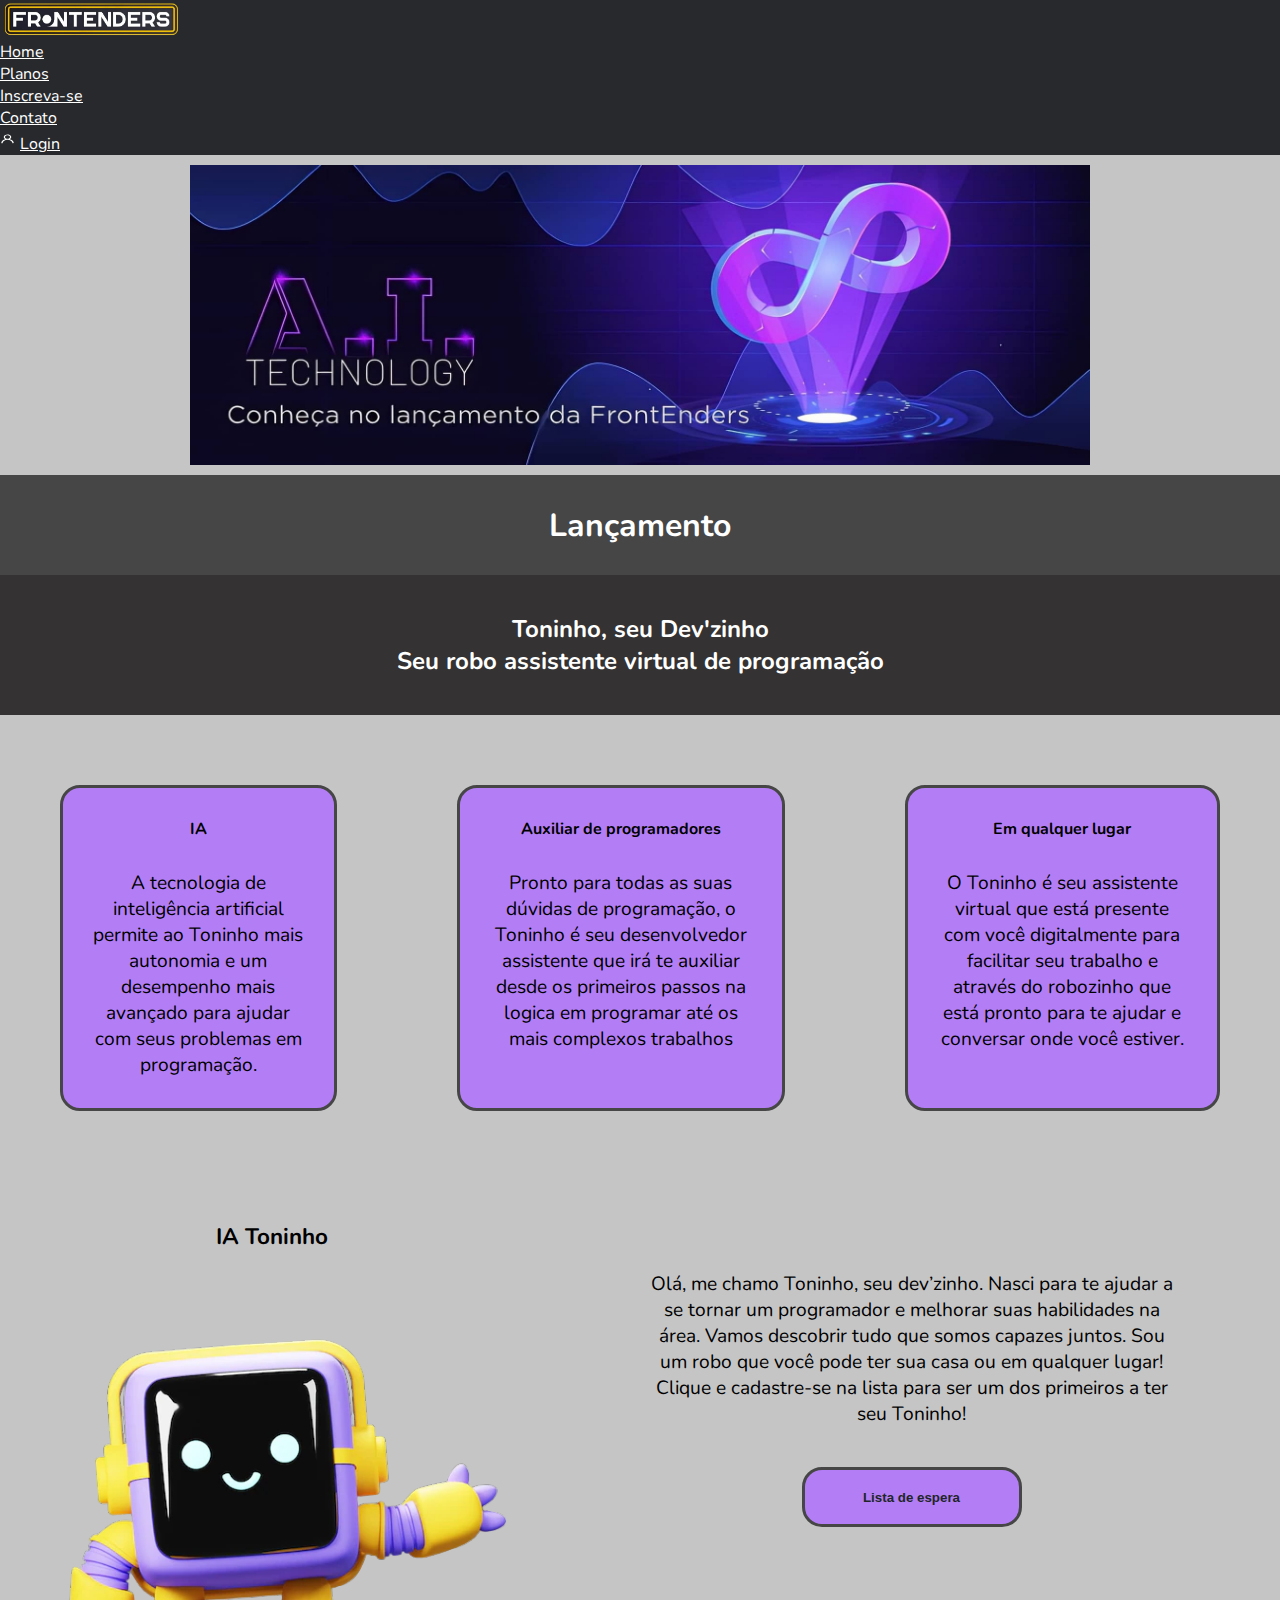
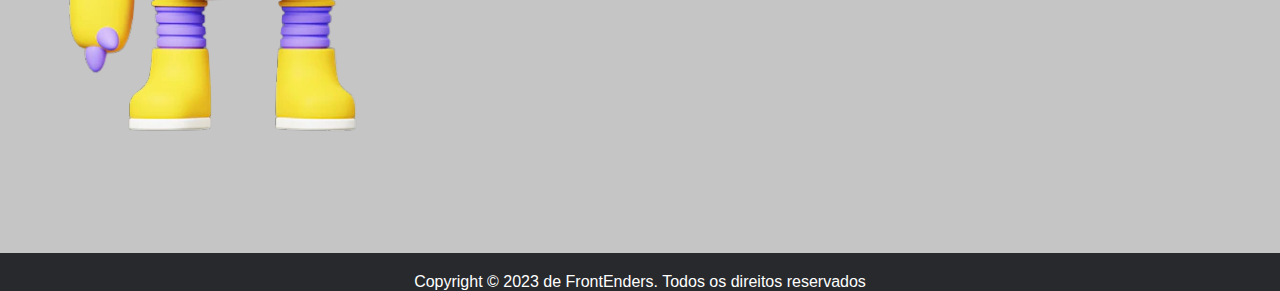
<file: index.html>
<!DOCTYPE html>
<html lang="pt-br">
<head>
    <meta charset="UTF-8">
    <meta http-equiv="X-UA-Compatible" content="IE=edge">
    <meta name="viewport" content="width=device-width, initial-scale=1.0">
    <!-- jquery  -->
    <script src="https://code.jquery.com/jquery-3.6.3.min.js" integrity="sha256-pvPw+upLPUjgMXY0G+8O0xUf+/Im1MZjXxxgOcBQBXU=" crossorigin="anonymous"></script>
    <!-- Estilos -->
    <link rel="stylesheet" href="https://cdn.jsdelivr.net/npm/bootstrap@5.3.0-alpha1/dist/css/bootstrap.min.css" rel="stylesheet" integrity="sha384-GLhlTQ8iRABdZLl6O3oVMWSktQOp6b7In1Zl3/Jr59b6EGGoI1aFkw7cmDA6j6gD" crossorigin="anonymous">
    <link rel="stylesheet" href="./assets/css/globais.css">
    <link rel="stylesheet" href="./assets/css/home.css">
    <!-- Fonte título e subtítulo -->
    <link href="https://fonts.googleapis.com/css2?family=Nunito&display=swap" rel="stylesheet">
    <title>FrontEnders</title>
    <link rel="icon" href="./assets/img/iconAba.png">   
</head>
<body>
    <header>
      <!-- Menu e navbar mobile -->
      <nav class="navbar navbar-expand-lg bg-body-tertiary justify-content-end" id="navbar">
        <div class="container-fluid">
          <!-- Logo da Frontenders  -->
        <img class="navbar-brand" id="logo" src="/assets/img/logoEmpresa.png" alt="Front Enders">
          <button class="navbar-toggler navbar-dark" type="button" data-bs-toggle="collapse" data-bs-target="#navbarSupportedContent" aria-controls="navbarSupportedContent" aria-expanded="false" aria-label="Toggle navigation"></button>
          <div class="collapse navbar-collapse" id="navbarSupportedContent">
            <ul class="navbar-nav me-auto mb-2 mb-lg-0">
              <li class="nav-item">
                <!-- Botão Home  -->
                <a class="nav-item nav-link" id="home-menu" href="index.html">Home</a>
              </li> <li class="nav-item">
                <!-- Botão Planos  -->
                <a class="nav-item nav-link" id="planos-menu" href="plans.html">Planos</a>
              </li> <li class="nav-item">
                <!-- Botão Inscreva-se  -->
                <a class="nav-item nav-link" id="inscrevase-menu" href="waitingList.html">Inscreva-se</a>
              </li> <li class="nav-item">
                <!-- Botão Contato  -->
                <a class="nav-item nav-link" id="contato-menu" href="contact.html">Contato</a>
              </li> <li class="nav-item">
                <!-- Botão Login  -->
                <a class="nav-item nav-link" id="login-menu" href="login.html"><img src="/assets/img/iconLogin.svg" alt="" id="iconLogin">Login</a>
              </li>
              </ul>
          </div>
        </div>
      </nav>
    </header>
    <main class="home">
      <!-- Banner inicial  -->
        <div class="content1">
            <img src="assets/img/Ai.jpg" alt="">
        </div>
        <!-- Título Home  -->
        <div class="title">
            <h1>Lançamento</h1>
        </div>
        <!-- Sub título Home  -->
        <div class="sub-title">
            <h2 class="text">Toninho, seu Dev'zinho</h2>
            <h2 class="text">Seu robo assistente virtual de programação</h2>
        </div>
        <div class="content2">
          <!-- Car 1 Home  -->
           <div class="card">
           <h4 class="title_card">IA</h4>
           <p class="textCard">
                A tecnologia de inteligência artificial permite ao Toninho mais autonomia e um desempenho mais avançado para ajudar com seus problemas em programação.
           </p>
           </div>
          <!-- Car 2 Home  -->           
           <div class="card">
             <h4 class="title_card">Auxiliar de  programadores</h4>
             <p class="textCard">
                Pronto para todas as suas dúvidas de programação, o Toninho é seu desenvolvedor assistente que irá te auxiliar desde os primeiros passos na logica em programar até os mais complexos trabalhos
             </p>
           </div>
          <!-- Car 3 Home  -->           
           <div class="card">
             <h4 class="title_card">Em qualquer lugar</h4>
             <p class="textCard">
                O Toninho é seu assistente virtual que está presente com você digitalmente para facilitar seu trabalho e através do robozinho que está pronto para te ajudar e conversar onde você estiver.
             </p>
           </div>
        </div>
        <div class="content3">
          <div class="square1">
            <!-- Apresentação e imagem Toninho  -->
            <h3>IA Toninho</h3>
            <img src="assets/img/toninhoHome.svg" alt="">
          </div>
          <div class="square2">
            <p class="textContent3">Olá, me chamo Toninho, seu dev’zinho.
                Nasci para te ajudar a se tornar um programador e melhorar suas habilidades na área. Vamos descobrir tudo que somos capazes juntos.
                 Sou um robo que você pode ter sua casa ou em qualquer lugar!
            </p>
            <p>
              <!-- Chamada cadastramento Lista de espera  -->
              Clique e cadastre-se na lista para ser um dos primeiros a ter seu Toninho!
            </p>
            <!-- Botao redireciona para Lista de espera  -->
            <button><a href="waitingList.html">Lista de espera</a></button>
          </div>  
        </div>
    </main>
        <!-- Rodapé da pagina  -->
        <footer class="navbar navbar-expand-lg navbar-nav" id="footer">
            <p class="footer">Copyright © 2023 de  FrontEnders. Todos os direitos reservados</p>
        </footer>
        <!-- JavaScript e AJAX  -->
        <script src="https://cdn.jsdelivr.net/npm/bootstrap@5.3.0-alpha1/dist/js/bootstrap.bundle.min.js" integrity="sha384-w76AqPfDkMBDXo30jS1Sgez6pr3x5MlQ1ZAGC+nuZB+EYdgRZgiwxhTBTkF7CXvN" crossorigin="anonymous"></script>
        <script src="https://ajax.googleapis.com/ajax/libs/jquery/1.12.4/jquery.min.js"></script>
</body>
</html>
</file>
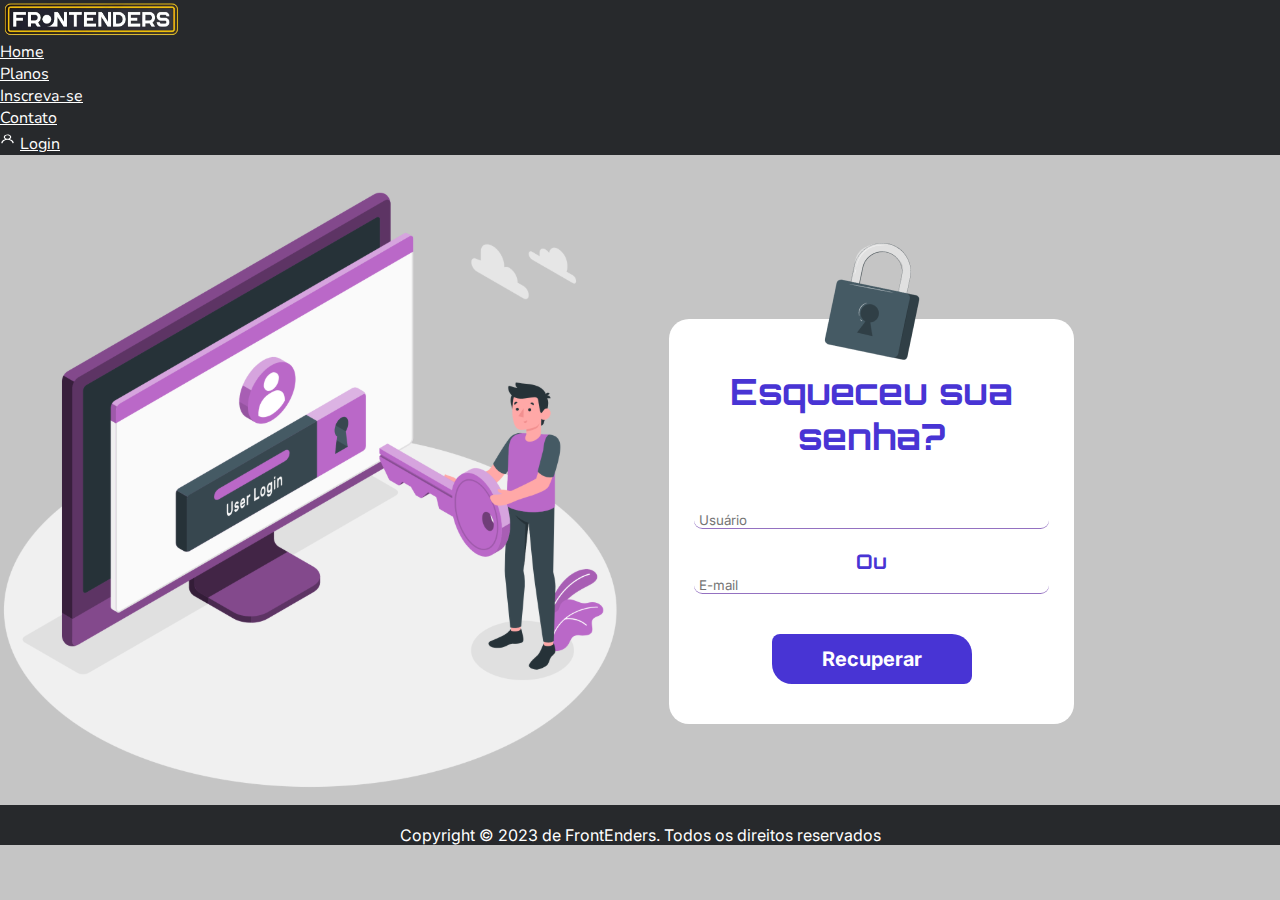
<file: passwordRecovery.html>
<!DOCTYPE html>
<html lang="pt-br">
<head>
    <meta charset="UTF-8">

    <link rel="preconnect" href="https://fonts.googleapis.com">

    <link rel="preconnect" href="https://fonts.gstatic.com" crossorigin>

    <meta http-equiv="X-UA-Compatible" content="IE=edge">

    <meta name="viewport" content="width=device-width, initial-scale=1.0">

        <!-- jquery  -->
        <script src="https://code.jquery.com/jquery-3.6.3.min.js" integrity="sha256-pvPw+upLPUjgMXY0G+8O0xUf+/Im1MZjXxxgOcBQBXU=" crossorigin="anonymous"></script>
        <!-- Estilos -->
        <link rel="stylesheet" href="https://cdn.jsdelivr.net/npm/bootstrap@5.3.0-alpha1/dist/css/bootstrap.min.css" rel="stylesheet" integrity="sha384-GLhlTQ8iRABdZLl6O3oVMWSktQOp6b7In1Zl3/Jr59b6EGGoI1aFkw7cmDA6j6gD" crossorigin="anonymous">
        <link rel="stylesheet" href="/assets/css/globais.css">
        <link rel="stylesheet" href="./assets/css/password.css">
        <link href="https://fonts.googleapis.com/css2?family=Inter:wght@400;700&family=Nunito:wght@700&family=Orbitron&display=swap" rel="stylesheet">
      <title>FrontEnders</title>
      <link rel="icon" href="./assets/img/iconAba.png">   
</head>
<body>
    <header>
      <!-- Menu e navbar mobile -->
      <nav class="navbar navbar-expand-lg bg-body-tertiary justify-content-end" id="navbar">
        <div class="container-fluid">
          <!-- Logo da Frontenders  -->
        <img class="navbar-brand" id="logo" src="/assets/img/logoEmpresa.png" alt="Front Enders">
          <button class="navbar-toggler navbar-dark" type="button" data-bs-toggle="collapse" data-bs-target="#navbarSupportedContent" aria-controls="navbarSupportedContent" aria-expanded="false" aria-label="Toggle navigation"></button>
          <div class="collapse navbar-collapse" id="navbarSupportedContent">
            <ul class="navbar-nav me-auto mb-2 mb-lg-0">
              <li class="nav-item">
                <!-- Botão Home  -->
                <a class="nav-item nav-link" id="home-menu" href="index.html">Home</a>
              </li> <li class="nav-item">
                <!-- Botão Planos  -->
                <a class="nav-item nav-link" id="planos-menu" href="plans.html">Planos</a>
              </li> <li class="nav-item">
                <!-- Botão Inscreva-se  -->
                <a class="nav-item nav-link" id="inscrevase-menu" href="waitingList.html">Inscreva-se</a>
              </li> <li class="nav-item">
                <!-- Botão Contato  -->
                <a class="nav-item nav-link" id="contato-menu" href="contact.html">Contato</a>
              </li> <li class="nav-item">
                <!-- Botão Login  -->
                <a class="nav-item nav-link" id="login-menu" href="login.html"><img src="/assets/img/iconLogin.svg" alt="" id="iconLogin">Login</a>
              </li>
              </ul>
          </div>
        </div>
      </nav>
    </header>
    <!-- Aqui o corpo principal da nossa página -->
    <main class="container-recovery">
        <img class="img-recovery" src="./assets/img/esqueceu.svg" alt="esqueceu">
       <div class="content">
        <img class="cadeado" src="./assets/img/cadeado.svg" alt="cadeado">
        <div class="form-recovery">
          <h2 class="title-recovery">Esqueceu sua senha?</h2>
        <form action="">
            <input type="text" class="input" name="user" id="user" placeholder="Usuário">
            <p class="ou">Ou</p>
            <input type="text" class="input" name="email" id="email" placeholder="E-mail">
            <button class="btn" id="recuperar" onclick="recuperarBtn()">Recuperar</button>
        </form>
       </div> 
      </div>
    </main>
    <!-- Rodapé da pagina  -->
    <footer class="navbar navbar-expand-lg navbar-nav" id="footer">
        <p class="footer">Copyright © 2023 de  FrontEnders. Todos os direitos reservados</p>
    </footer>


    <script src="./assets/JS/script-recovery-password.js"></script>

    <!-- JavaScript e AJAX  -->

    <script src="https://cdn.jsdelivr.net/npm/bootstrap@5.3.0-alpha1/dist/js/bootstrap.bundle.min.js" integrity="sha384-w76AqPfDkMBDXo30jS1Sgez6pr3x5MlQ1ZAGC+nuZB+EYdgRZgiwxhTBTkF7CXvN" crossorigin="anonymous"></script>
    <script src="https://ajax.googleapis.com/ajax/libs/jquery/1.12.4/jquery.min.js"></script>
</body>
</html>
</file>
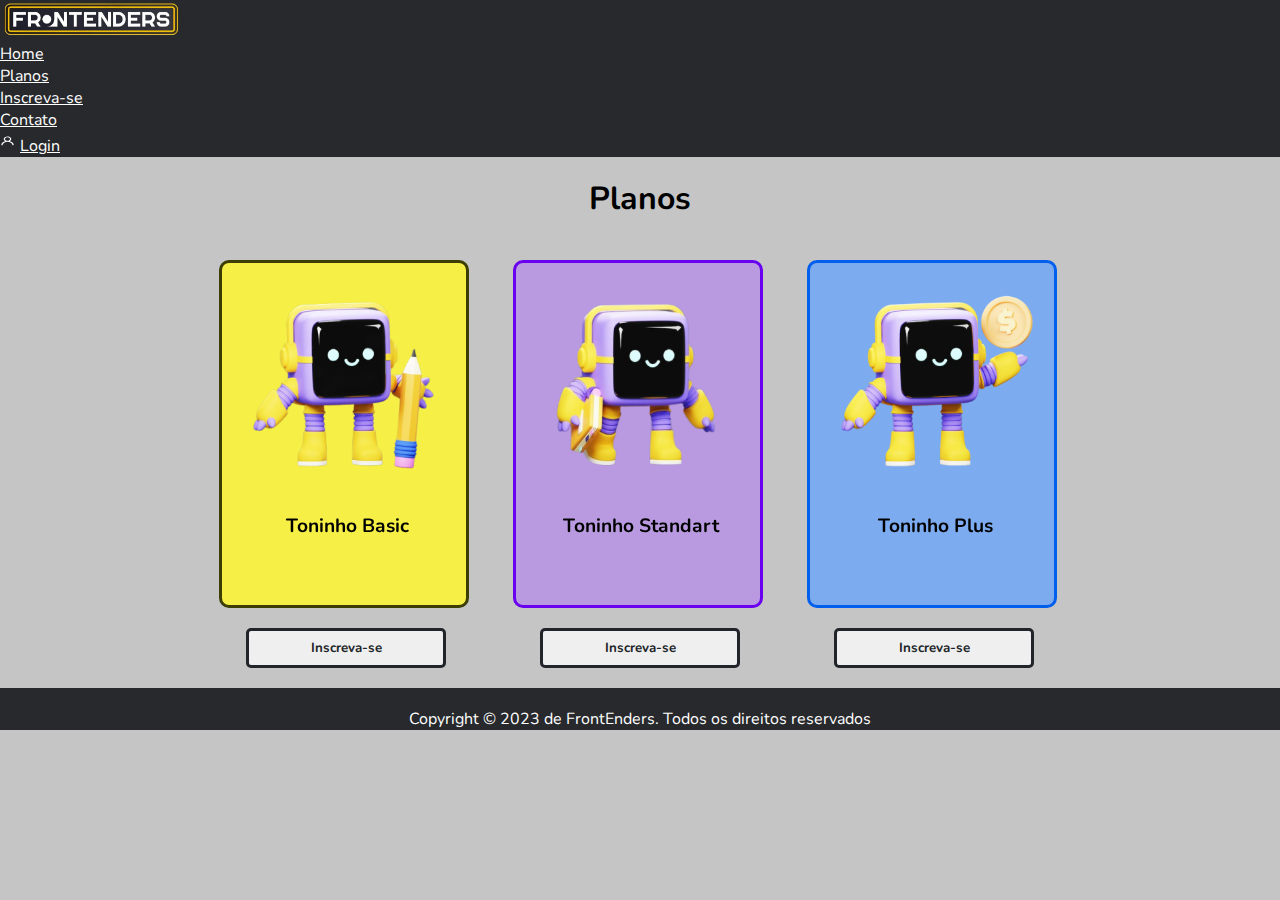
<file: plans.html>
<!DOCTYPE html>
<html lang="pt-br">
<head>
    <meta charset="UTF-8">
    <meta http-equiv="X-UA-Compatible" content="IE=edge">
    <meta name="viewport" content="width=device-width, initial-scale=1.0">
    <!-- jquery  -->
    <script src="https://code.jquery.com/jquery-3.6.3.min.js" integrity="sha256-pvPw+upLPUjgMXY0G+8O0xUf+/Im1MZjXxxgOcBQBXU=" crossorigin="anonymous"></script>
    <!-- Estilos -->
    <link rel="stylesheet" href="https://cdn.jsdelivr.net/npm/bootstrap@5.3.0-alpha1/dist/css/bootstrap.min.css" rel="stylesheet" integrity="sha384-GLhlTQ8iRABdZLl6O3oVMWSktQOp6b7In1Zl3/Jr59b6EGGoI1aFkw7cmDA6j6gD" crossorigin="anonymous">
    <link rel="stylesheet" href="/assets/css/globais.css">
    <link rel="stylesheet" href="/assets/css/plans.css">
    <!-- Fonte título e subtítulo -->
    <link href="https://fonts.googleapis.com/css2?family=Nunito&display=swap" rel="stylesheet">
    <title>FrontEnders</title>
    <link rel="icon" href="./assets/img/iconAba.png">   
</head>
<body>
    <header>
      <!-- Menu e navbar mobile -->
      <nav class="navbar navbar-expand-lg bg-body-tertiary justify-content-end" id="navbar">
        <div class="container-fluid">
          <!-- Logo da Frontenders  -->
        <img class="navbar-brand" id="logo" src="/assets/img/logoEmpresa.png" alt="Front Enders">
          <button class="navbar-toggler navbar-dark" type="button" data-bs-toggle="collapse" data-bs-target="#navbarSupportedContent" aria-controls="navbarSupportedContent" aria-expanded="false" aria-label="Toggle navigation"></button>
          <div class="collapse navbar-collapse" id="navbarSupportedContent">
            <ul class="navbar-nav me-auto mb-2 mb-lg-0">
              <li class="nav-item">
                <!-- Botão Home  -->
                <a class="nav-item nav-link" id="home-menu" href="index.html">Home</a>
              </li> <li class="nav-item">
                <!-- Botão Planos  -->
                <a class="nav-item nav-link" id="planos-menu" href="plans.html">Planos</a>
              </li> <li class="nav-item">
                <!-- Botão Inscreva-se  -->
                <a class="nav-item nav-link" id="inscrevase-menu" href="waitingList.html">Inscreva-se</a>
              </li> <li class="nav-item">
                <!-- Botão Contato  -->
                <a class="nav-item nav-link" id="contato-menu" href="contact.html">Contato</a>
              </li> <li class="nav-item">
                <!-- Botão Login  -->
                <a class="nav-item nav-link" id="login-menu" href="login.html"><img src="/assets/img/iconLogin.svg" alt="" id="iconLogin">Login</a>
              </li>
              </ul>
          </div>
        </div>
      </nav>
    </header>
    <main>
        <h1>Planos</h1>
        <div class="container">
         <!-- Frente Card 1 Plano BasiC  -->
          <div class="part1">
            <article class="card" id="card1">  
            <div class="flip">
            <section class="frontCard">
                <img class="imgCard" src="assets/img/toninhoLapis.png" alt="">
                <h6 class="titleCard">Toninho Basic</h6>
            </section>
            <!-- Verso Card 1 Plano Basic  -->
              <section class="backCard">
                <h6 class="titleCard">Toninho Basic</h6>
                <p class="textCard">Indicado a partir dos 7 anos de idade.
                  Pacotes com 5 linguagens e programas com lógica de programação.
                  Linguagem simplificada e de fácil entendimento.</p>
                  <h3>R$40,00/mês</h3>
              </section>
              </div>
              </article>
              <!-- Botão redireciona Inscreva-se  -->
              <div class="btn">
                <button class="btnCard"><a href="/waitingList.html">Inscreva-se</a></button>
              </div>
          </div>
          <!-- Frente Card 2 Plano Standart -->
            <div class="part2">
            <article class="card" id="card2">
            <div class="flip">
            <section class="frontCard">
              <img class="imgCard" src="assets/img/toninhoLivro.png" alt="">
              <h6 class="titleCard">Toninho Standart</h6>
            </section>
            <!-- Verso Card 2 Plano Standart  -->
              <section class="backCard">
                <h6 class="titleCard">Toninho Standart</h6>
                <p class="textCard">Para desenvolvedores iniciantes, auxilia com as principais
                  dúvidas em HTML e CSS. Disponível uma introdução ao JavaScript.
                </p>
                <h3>R$80,00/mês</h3>
              </section>
            </div>
            </article>
            <!-- Botão redireciona Inscreva-se  -->
            <div class="btn">
              <button class="btnCard"><a href="/waitingList.html">Inscreva-se</a></button>
            </div>
            </div>
            <!-- Frente Card 3 Plano Plus -->
          <div class="part3">
          <article class="card" id="card3">              
            <div class="flip">
              <section class="frontCard">
                  <img class="imgCard" src="assets/img/toninhoDinheiro.png" alt="">
                  <h6 class="titleCard">Toninho Plus</h6>
              </section>
              <!-- Verso Card 3 Plano Plus -->
              <section class="backCard">
                  <h6 class="titleCard">Toninho Plus</h6>
                  <p class="textCard">Aprofundamento nas linguagens, complementando o 
                  plano Standard. Está disponível as tecnologias como Python, C++, Java e muito mais.
                  </p>
                  <h3>R$120,00/mês</h3>
              </section>
              </div>
            </article>
            <!-- Botão redireciona Inscreva-se  -->
            <div class="btn">
              <button class="btnCard"><a href="/waitingList.html">Inscreva-se</a></button>
            </div>
          </div>
        </div>
    </main>
    <!-- Rodapé da pagina  -->
        <footer class="navbar navbar-expand-lg navbar-nav" id="footer">
            <p class="footer">Copyright © 2023 de  FrontEnders. Todos os direitos reservados</p>
        </footer>
        <!-- JavaScript e AJAX  -->
        <script src="https://cdn.jsdelivr.net/npm/bootstrap@5.3.0-alpha1/dist/js/bootstrap.bundle.min.js" integrity="sha384-w76AqPfDkMBDXo30jS1Sgez6pr3x5MlQ1ZAGC+nuZB+EYdgRZgiwxhTBTkF7CXvN" crossorigin="anonymous"></script>
        <script src="https://ajax.googleapis.com/ajax/libs/jquery/1.12.4/jquery.min.js"></script>
</body>
</html>
</file>
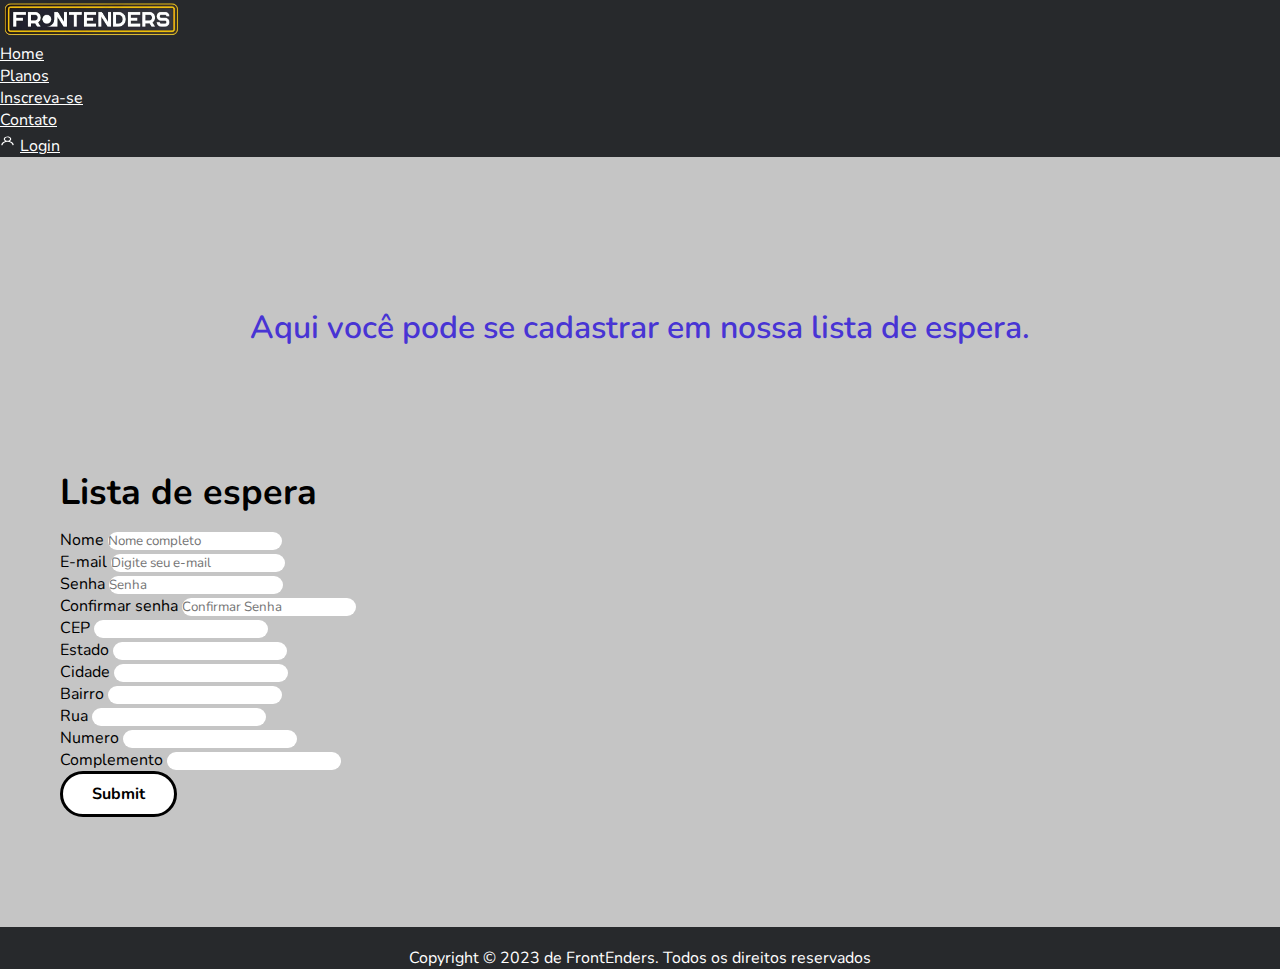
<file: waitingList.html>
<!DOCTYPE html>
<html lang="pt-br">
<head>
    <meta charset="UTF-8">
    <meta http-equiv="X-UA-Compatible" content="IE=edge">
    <meta name="viewport" content="width=device-width, initial-scale=1.0">
    <!-- jquery  -->
    <script src="https://code.jquery.com/jquery-3.6.3.min.js" integrity="sha256-pvPw+upLPUjgMXY0G+8O0xUf+/Im1MZjXxxgOcBQBXU=" crossorigin="anonymous"></script>
    <!-- Estilos -->
    <link rel="stylesheet" href="https://cdn.jsdelivr.net/npm/bootstrap@5.3.0-alpha1/dist/css/bootstrap.min.css" rel="stylesheet" integrity="sha384-GLhlTQ8iRABdZLl6O3oVMWSktQOp6b7In1Zl3/Jr59b6EGGoI1aFkw7cmDA6j6gD" crossorigin="anonymous">
    <link rel="stylesheet" href="./assets/css/globais.css">
    <link rel="stylesheet" href="./assets/css/waitingList.css">
    <!-- Fonte título e subtítulo -->
    <link href="https://fonts.googleapis.com/css2?family=Nunito&display=swap" rel="stylesheet">
    <title>FrontEnders</title>
    <link rel="icon" href="./assets/img/iconAba.png">   
</head>
<body>
    <header>
      <!-- Menu e navbar mobile -->
      <nav class="navbar navbar-expand-lg bg-body-tertiary justify-content-end" id="navbar">
        <div class="container-fluid">
          <!-- Logo da Frontenders  -->
        <img class="navbar-brand" id="logo" src="/assets/img/logoEmpresa.png" alt="Front Enders">
          <button class="navbar-toggler navbar-dark" type="button" data-bs-toggle="collapse" data-bs-target="#navbarSupportedContent" aria-controls="navbarSupportedContent" aria-expanded="false" aria-label="Toggle navigation"></button>
          <div class="collapse navbar-collapse" id="navbarSupportedContent">
            <ul class="navbar-nav me-auto mb-2 mb-lg-0">
              <li class="nav-item">
                <!-- Botão Home  -->
                <a class="nav-item nav-link" id="home-menu" href="index.html">Home</a>
              </li> <li class="nav-item">
                <!-- Botão Planos  -->
                <a class="nav-item nav-link" id="planos-menu" href="plans.html">Planos</a>
              </li> <li class="nav-item">
                <!-- Botão Inscreva-se  -->
                <a class="nav-item nav-link" id="inscrevase-menu" href="waitingList.html">Inscreva-se</a>
              </li> <li class="nav-item">
                <!-- Botão Contato  -->
                <a class="nav-item nav-link" id="contato-menu" href="contact.html">Contato</a>
              </li> <li class="nav-item">
                <!-- Botão Login  -->
                <a class="nav-item nav-link" id="login-menu" href="login.html"><img src="/assets/img/iconLogin.svg" alt="" id="iconLogin">Login</a>
              </li>
              </ul>
          </div>
        </div>
      </nav>
    </header>
    <main>
        <!-- Texto principal -->
        <h1 class="text-center" id="h1">Aqui você pode se cadastrar em nossa lista de espera.</h1>
        <!-- formulário  -->
        <form class="container card pb-4" action="" id="Form">
            <h2 class="text-center" id="listaEspera"> Lista de espera</h2>
              <fieldset>
                <div class="content1">
                  <div class="row mb-4">
                    <!-- E-mail -->
                    <div class="col">
                      <div class="form-outline col-md-11">
                        <label class="form-label" for="formNome" >Nome</label>
                        <input type="text" id="formNome" class="form-control" placeholder="Nome completo"  required/>
                        </div>
                      </div>
                      <!-- E-mail -->
                      <div class="col">
                        <div class="form-outline col-md-11">
                          <label class="form-label" for="email">E-mail</label>
                          <input type="text" id="email" class="form-control" placeholder="Digite seu e-mail" required/>
                          <span id="error" class="error-message"></span>
                        </div>
                      </div>
                    </div>
                    <!-- Senha -->
                    <div class="row mb-4">
                      <div class="col">
                        <div class="form-outline col-md-11">
                          <label class="form-label" for="formSenha">Senha</label>
                            <input id="senha" class="form-control" type="password" placeholder="Senha" required />
                          </div>
                        </div>
                      <!-- Confirmar Senha -->
                      <div class="col">
                        <div class="form-outline col-md-11">
                          <label class="form-label" for="formConfirmar">Confirmar senha</label>
                          <input type="password" placeholder="Confirmar Senha" id="confirmarSenha" class="form-control" required />
                        </div>
                      </div>
                    </div>
                     <!-- CEP -->
                  <div class="row mb-4">
                    <div class="col"> 
                      <div class="form-outline col-md-12">

                          <label for="inputCEP" form="form-label">CEP</label>
                          <input type="text" class="form-control" id="inputCEP" required maxlength="8"> </input>

                      </div>
                    </div>
                     <!-- Estado -->
                      <div class="col">
                        <div class="form-outline col-md-8">
                          <label for="inputEstado">Estado</label>
                          <input type="text" class="form-control" id="inputEstado"  disabled selected> </input>
                        </div>
                      </div>
                      <!-- Cidade -->
                        <div class="col">
                          <div class="form-outline col-md-12">
                            <label for="inputCidade">Cidade</label>
                            <input type="text" class="form-control" id="inputCidade"  disabled selected> </input>
                          </div>
                        </div>
                      <!-- Bairro -->
                      <div class="col">
                        <div class="form-outline col-md-9">
                          <label for="inputBairro">Bairro</label>
                          <input type="text" class="form-control" id="inputBairro"  disabled selected> </input>
                        </div>
                      </div>
                    </div>
                    <!-- Rua -->
                      <div class="row mb-4">
                        <div class="form-outline col-md-3">
                          <label for="st">Rua</label>
                          <input type="text" id="st" name="st" class="form-control"  disabled selected> </input>
                        </div>
                      <!-- Numero -->
                      <div class="col">
                        <div class="form-outline col-md-5">
                          <label for="number">Numero</label>
                          <input type="number" id="number" name="number" class="form-control" required> </input>
                        </div>
                      </div>
                      <!-- Complemento -->
                    <div class="col">
                      <div class="form-outline col-md-10">
                        <label for="complement">Complemento</label>
                        <input type="text" name="complement" id="complement" maxlength="50" class="form-control"> </input>
                      </div>
                    </div>
                      <!-- Botão de submit -->
                  <div class="row justify-content-center">
                    <input class="col-2 .btn " id="btn" type="submit"  onclick="enviar()"> </input>
                  </div>
                </div>
                <!-- Foto do toninho -->
                  <div class="z-1 position-absolute top-100 start-100 translate-middle  " id="image" alt="Imagem responsiva"> <img src="assets/img/ToninhoForm (1).png" alt="" srcset="">
                  </div>
              </div>
            </fieldset>
        </form>
    </main>
    <!-- Rodapé da pagina  -->
    <footer class="navbar navbar-expand-lg navbar-nav" id="footer">
      <p class="footer">Copyright © 2023 de  FrontEnders. Todos os direitos reservados</p>
    </footer>
    <!-- JavaScript e AJAX  -->
    <script src="https://cdn.jsdelivr.net/npm/bootstrap@5.3.0-alpha1/dist/js/bootstrap.bundle.min.js" integrity="sha384-w76AqPfDkMBDXo30jS1Sgez6pr3x5MlQ1ZAGC+nuZB+EYdgRZgiwxhTBTkF7CXvN" crossorigin="anonymous"></script>
    <script src="https://ajax.googleapis.com/ajax/libs/jquery/1.12.4/jquery.min.js"></script>
    <script src="assets/JS/script-WaitingList.js"></script>
    
</body>
</html>
</file>
<file: assets/css/globais.css>
/* Gerais  */
* {
    padding:0;
    margin:0;
    vertical-align:baseline;
    list-style:none;
    border:0
    }
    body {
        font-family: 'Inter', sans-serif;
        background: #C5C5C5;
    }
    .nav-item >  p {
        font: 14px white;
    }

    /* Barra de navegação*/
    #navbar , #footer {
        background-color: #27292C !important;
    }  
    #logo {
        width: 180px;
    }
    .nav-link {
        color: #fff;
        font-family: 'Nunito', sans-serif;
    }
    .nav-link:hover{
        color: #F6CA06;
    }
    .nav-link:hover{
        color:#F6CA06;
    }
    #iconLogin{
        width: 15px;
        height:20px;
        margin-right: 5px;
    }
    .navbar-collapse{
       flex-grow:0 !important; 
    }
    .navbar-toggler{
        background-color: #fff !important;
    }
    
    /* Rodapé  */
    .footer{
        color: white;
        text-align: center;
        padding-top: 20px;
    }
</file>
<file: assets/css/home.css>
/* ----------------- Gerais  */
main{
    display: flex;
    flex-direction: column;
    font-family: 'Nunito', bold, sans-serif;
}

/* ------------Banner inicial home   */
.content1 {
    display: flex;
    justify-content: center;
    margin-top:10px;
}
.content1 img{
    width: 900px;
    height: 300px;
}

/* --------------- Titulo e subtitulo  */
.title {
    display: flex;
    justify-content: center;
    margin-top: 10px;
    height: 100px;
    background-color: #464646;

}
.title > h1 {
    color: white;
    display:flex;
    align-items: center;
}
.sub-title {
    font-family: 'Nunito', bold, sans-serif;
    display: flex;
    justify-content: center;
    flex-direction: column;
    margin-bottom: 10px;
    height: 140px;
    background-color: #343232;

}
.text{
    color: white;
    display:flex;
    justify-content: center;
}

/* ------------Cards centrais  */
.content2{
    display: flex;
    flex-direction: row;
}

.content2 h4, p{
    text-align: center;
}
.content2 h4{
    padding-bottom: 30px;
    font-weight: bold;
}
.card{
    margin: 60px;
    background: #b37ef5;
    padding: 30px;
    border-radius: 20px;
    border: solid #464646;
}
.textCard{
    font-size: larger;
}

/* -------------- Apresentação Toninho  */
.content3{
    display: flex;
    flex-direction: row;
}
.square1 , .square2{
    text-align: center;
    font-size: larger;
}
.square1 h3{
    display: flex;
    justify-content: center;
    margin-top: 50px;
    font-weight: bold;
}
.square2{
    margin:100px;
}
.square2 button{
    background: #b37ef5;
    height: 60px;
    width: 220px;
    margin: 40px 0px;
    border-radius: 20px;
    border: solid #464646;
}
.square2 button:hover{
    background-color: #6d6d6d;
}
.square2 a{
    text-decoration: none;
    color: #212529;
    font-weight: bold;
}

/* ------------- Responsividade  */
/* ----------- Textos  */
@media (max-width: 992px) {
    .content2, .content3 {
      max-width: 960px;
      flex-direction: column;
      margin:0;
    }
    .title,.sub-title{
      max-width: 960px;
    }
    .text{
        text-align: center;
    }
  }
  @media (max-width: 768px) {
    .content2, .content3{
      max-width: 720px;
      flex-direction: column;
      margin:0;
    }
    .title, .sub-title{
      max-width: 720px;
    }
    .text{
        text-align: center;
    }
  }
  @media (max-width: 576px) {
    .content2, .content3 {
      max-width: 540px;
      flex-direction: column;
      margin:0;
    }
    .title, .sub-title{
      max-width: 540px;
    }
    .text{
        text-align: center;
    }
  } 

/* ------------ Banner  */
@media (max-width: 992px){
.content1 > img{
    max-width: 500px;
    height: 200px;
}
}
@media (max-width: 768px){
.content1 > img{
        max-width: 400px;
        height: 150px;
}
}
@media (max-width: 576px){
.content1 > img{
        max-width: 350px;
        height: 130px;
}
}    

/* ------------ Imagem Toninho */
@media (max-width: 992px){
    .square1 > img{
        max-width: 500px;
        height: 500px;
    }
    }
    @media (max-width: 576px){
    .square1 > img{
            max-width: 350px;
            height: 350px;
    }
    }
</file>
<file: assets/css/password.css>
*{
    margin: 0;
    padding: 0;
}

body{
    font-family: 'Inter', sans-serif;
}

/* Adicionando estilização ao meu container */
.container-recovery{
    width: 100%;
    max-width: 1120px;
    display: flex;
    justify-content: center;
    align-items: center;
}

/* ajustando tamanho da imagem */
.img-recovery{
    width: 100%;
    max-width: 625px;
}

/* Ajustando tudo o que estiver dentro da class content para que fique alinhada com os outros itens */
.content{
    width: 100%;
    max-width: 625px;
    display: flex;
    justify-content: center;
    align-items: center;
    flex-direction: column;
}

/* Ajustando tudo o que estiver dentro da class do formulário para que fique alinhada com os outros itens */
.form-recovery{
    width: 100%;
    max-width: 405px;
    background: #ffff;
    display: flex;
    justify-content: center;
    align-items: center;
    flex-direction: column;
    text-align: center;
    border-radius: 20px;
    padding-top: 50px;
    margin-top: -50px;
}

/* Editando o titulo que fica dentro do formulário */
.title-recovery{
    font-family: 'Orbitron', sans-serif;
    color: #4834D4;
    font-size: 36px;
    text-align: center;
    padding-bottom: 50px;
}

/* Editando o botão de enviar */
.btn{
    width: 100%;
    height: 50px;
    max-width: 200px;
    margin: 40px;
    background: #4834D4;
    border-radius: 8px 20px;
    color: #ffff;
    font-size: 20px;
    font-weight:bold;
    font-family: 'Inter', sans-serif;
}

/* Colocando a imagem de cadeado pra cima do forms */
.cadeado{
    z-index: 1;
}

/* Editando o estilo dos inputs */
.input{
    width: 100%;
    max-width: 350px;
    padding-left: 5px;
    border-bottom: 1px solid #9471C1;
    border-radius: 15px;
    font-family: 'Inter', sans-serif;
    
}

.ou{
    font-family: 'Orbitron', sans-serif;
    font-size: 20px;
    color: #4834D4;
    font-weight: bold;
    margin: 20px 0px 0px;
}



/* Aqui está sendo configurada a responsividade. */

.custom-input {
    border-color: green !important;
  }
  
  .custom-error {
    border-color: red !important;
    color: red !important;
    display: inline-block !important;
  }
  


@media screen and (max-width: 500px){
    .img-recovery{
        display: none;
    }

    body {
        height: 700px;
        width: 100%;  
            
    }

    .container-recovery{
        height: 747px;
        width: 100%!important;
    }

}
</file>
<file: assets/css/plans.css>
/* ----------------- Gerais  */
*{
    margin: 0;
    padding: 0;
    box-sizing: border-box;
    font-family: 'Nunito', bold, sans-serif;
}
main > h1{
    margin: 20px 0px;
    text-align: center;
}

html, body{
    height: 100%;
}
/* ------------- Titulo  */
h6{
    font-weight: bold;
    font-size: larger;
}
/* ---------- Container com os cards  */
.container{
    height: 100%;
    display: flex;
    align-items: center;
    justify-content: center;
}
.container img{
    height: 250px;
    width: 210px;
}
/* ---------- Cards e efeito flip */
.card{
    position: relative;
    height: 348px;
    width: 250px;
    margin: 20px;
}
.card .flip{
    transition: transform 0.5s;
    transform-style: preserve-3d;
}
.card:hover .flip {
    transform: rotateY(180deg);
}

.frontCard, .backCard{
    backface-visibility: hidden;
}
.backCard{
    transform: rotateY(180deg);
    display: flex;
    flex-direction: column;
    align-items: center;
    padding: 30px;
} 
.frontCard{
    display: flex;
    flex-direction: column;
    justify-content: center;
    align-items: center;
    position: absolute;
    padding-left: 20px;

}
.backCard h3{
    font-weight: bold;
    font-size: larger;
}

/* ------- Cores e estilização em cada card  */
#card1{
    background-color: #F6EF46;
    border: solid #3C3E03;
    border-radius: 10px;     
}
#card2{
    background-color: #B99AE0;
    border: solid #6A00F0;
    border-radius: 10px;  
}
#card3{
    background-color: #7DABF0;
    border: solid #005FED;
    border-radius: 10px;  
}
/* ------------ Botões redicionamento Inscreva-se  */
.btn{
    padding-left: 47px;
    padding-right: 47px;
    margin-bottom: 20px;
}
.btnCard{
    width: 200px;
    height: 40px;
    border-radius: 5px;
    border: solid #212529;
}
.btn button:hover{
    background-color: #6d6d6d;
}
.btnCard a{
    text-decoration: none;
    color: #212529;
    font-weight: bold;
}
/* ------------ Responsividade  */
@media (max-width: 992px) {
    .content2, .content3 {
      max-width: 960px;
      flex-direction: column;
      align-items: center;
    }
@media (max-width: 768px) {
    .container{
      max-width: 720px;
      flex-direction: column;
      align-items:center ;
    }
  }
  @media (max-width: 576px) {
    .container{
      max-width: 540px;
      flex-direction: column;
      align-items: center;
    }

  }
}
</file>
<file: assets/css/waitingList.css>
/* Configuração para tornar padrão a pagina */
*{
    padding:0;
    margin:0;
    vertical-align:baseline;
    list-style:none;
    border:0;
    font-family: 'Nunito', bold, sans-serif !important;
    color:black;

}
main, body, html{
    background-color: #c5c5c5 !important;
}
html{
    width: auto
}
input{
    background-color: white!important;
    border-radius:40px!important;
}
input{
    border-color: black !important;
}


#listaEspera{
padding-bottom: 18px;
margin-top: 10px;
font-style: normal;
font-weight: 700;
font-size: 36px;
line-height: 100%;
}
/* Ajuste no texto principal */
#h1{
    font-family: 'Inter';
font-style: normal;
font-weight: 600;
font-size: 32px;
line-height: 130%;
text-align: center;
color: #4834D4;
margin-top: 150px;
margin-bottom: 80px;
}

/* Formulario */
#Form{
    border-color: #D9D9D9;
    border-radius: 30px;
    border-color: #7D23F0;
    padding: 10px;
    border-width: 2px;
    padding-top: 16px;
    padding-left: 60px;
    margin-bottom: 100px;
    margin-top: 100px;
}
/* Botão do form */
#btn {
    background-color:transparent;
	border-radius:18px;
	border:3px solid #7D23F0;
	display:inline-block;
	cursor:pointer;
	font-family:Courier New;
	font-size:16px;
	font-weight:bold;
	padding:9px 29px;
	text-decoration:none;
    white-space: nowrap;
}
/* CSS do javascript */

/* Borda vermelha e verde para validação do e-mail */
.custom-input {
  border-color: green !important;
}

.custom-error {
  border-color: red !important;
  color: red !important;
  display: inline-block !important;
}

/* borda vermelha e verde para validação de senha e confirmar senhar */
.valid-border {
  border-color: green !important;
}

.invalid-border {
  border-color: red !important;
}

/*Ajuste de responsividade*/
@media only screen and (max-width:1280px){
  #image{
    display: none;
  }
}
@media only screen and (max-width:754px){
  #btn{
    width: 170px;
    margin-top: 8px;
    padding: 0px;
  }
}
@media only screen and (max-width: 414px) {
  #image{
    display: none;
  }
  #btn{
    width: 120px;
    margin-top: 10px;
    
  }
  #Form{
    padding-left: 5px;
  }
}
</file>
